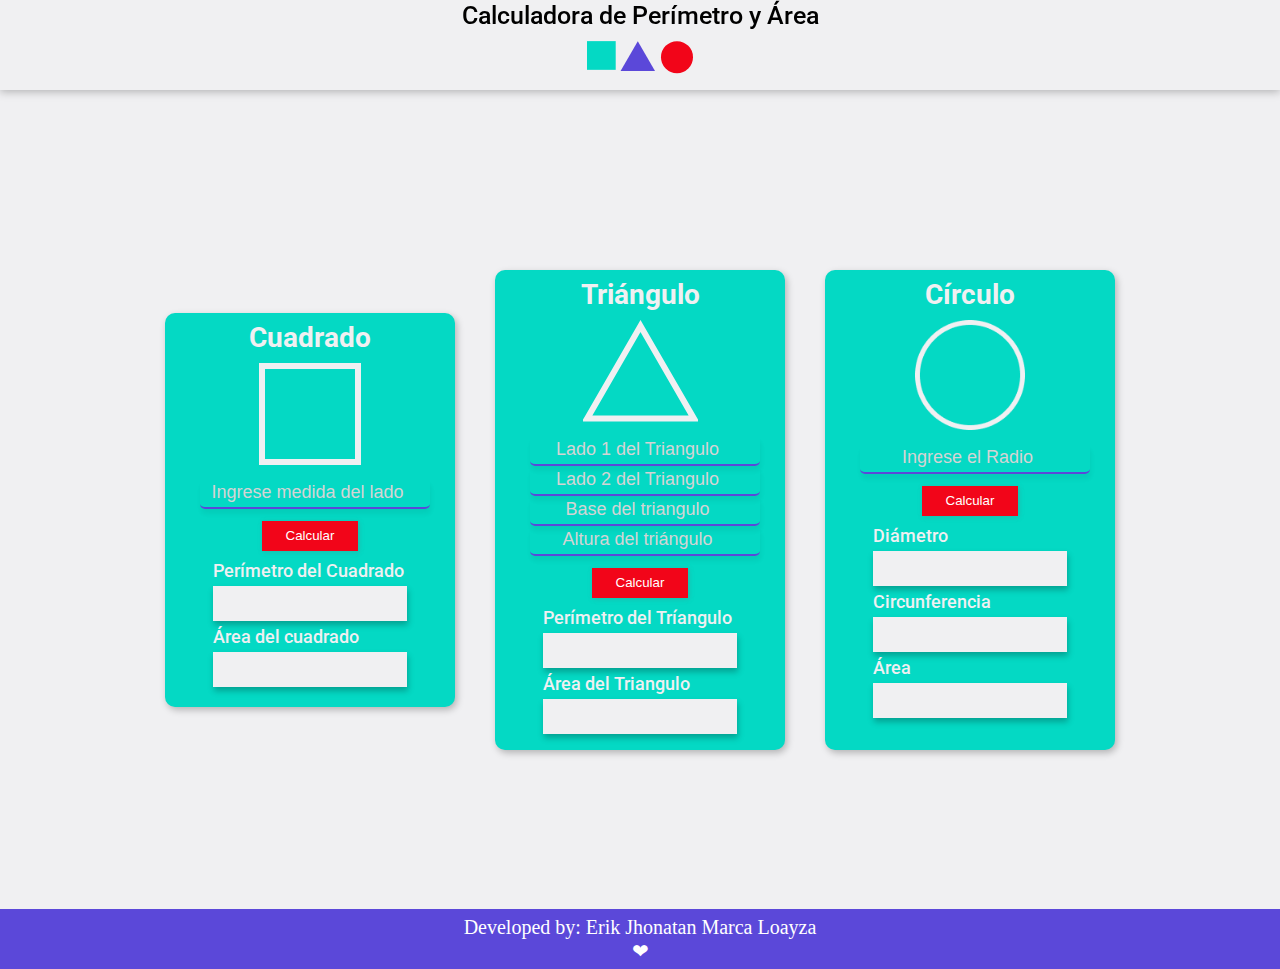
<file: index.html>
<!DOCTYPE html>
<html lang="en">
<head>
    <meta charset="UTF-8">
    <meta http-equiv="X-UA-Compatible" content="IE=edge">
    <meta name="viewport" content="width=device-width, initial-scale=1.0">
    <title>Figuras html</title>
    <link rel="stylesheet" href="./style.css">
    <link rel="preconnect" href="https://fonts.googleapis.com">
    <link rel="preconnect" href="https://fonts.gstatic.com" crossorigin>
    <link href="https://fonts.googleapis.com/css2?family=Roboto:wght@400;500;700&display=swap" rel="stylesheet">
    <link rel="stylesheet" href="./tablet.css" media="screen and (min-width: 500px)">
    <link rel="stylesheet" href="./desktop.css" media="screen and (min-width: 700px)">
    <link rel="stylesheet" href="./desktop2.css" media="screen and (min-width: 950px)">
</head>
<body>
    <header>
        <h1 class="header-tittle">
            Calculadora de Perímetro y Área
        </h1>
        <img src="./assets/icons/figures.svg" alt="">
    </header>
    <main>
        <section class="main-cuadrado">
            <div class="main--tittle"> 
                <span>Cuadrado</span>
            </div>
            <div class="main-cuadrado--icon"></div>
                <form action="">
                    <label for="InputCuadrado">
                        <input class="input" id="InputCuadrado" type="number" placeholder="Ingrese medida del lado">
                    
                        <button class="button" type="button" onclick="calcularCuadrado()">Calcular</button>
                        <div class="main--result">
                            <span>Perímetro del Cuadrado</span>
                            <p class="result" id="cuadradoPerimetro"></p>
                            <span>Área del cuadrado</span>
                            <p class="result" id="cuadradoArea"></p>
                        </div>
                    </label>
                </form>
        </section>
        <section class="main-triangulo">
            <div class="main--tittle">
                <span>Triángulo</span>
            </div>
            <div class="main-triangulo--icon" ></div>
            <form action="">
                <label for="perimetroTriangulo">
                    <input class="input" id="InputLado1" type="number" placeholder="Lado 1 del Triangulo">
                    <input class="input" id="InputLado2" type="number" placeholder="Lado 2 del Triangulo">
                    <input class="input" id="InputLado3" type="number" placeholder="Base del triangulo">
                    <input class="input" id="Altura" type="number" placeholder="Altura del triángulo">
                    <button class="button" onclick="calcularTriangulo()" type="button">Calcular</button>
                    <div class="main--result">
                        <span>Perímetro del Tríangulo</span>
                        <p class="result" id="trianguloPerimetro"></p>
                        <span>Área del  Triangulo</span>
                        <p class="result" id="trianguloArea"></p>
                    </div>
                </label>
            </form>
        </section>
        <section class="main--circulo">
            <div class="main--tittle">
                <span>Círculo</span>
            </div>
        </div>
        <div class="main-circulo--icon"></div>
        <form action="">
            <label for="perimetroTriangulo">
                <input class="input" id="Input" type="number" placeholder="Ingrese el Radio">
                <button class="button" onclick="calcularCirculo()" type="button">Calcular</button>
                <div class="main--result">
                    <span>Diámetro</span>
                    <p class="result" id="circuloDiametro"></p>
                    <span>Circunferencia</span>
                    <p class="result" id="circuloCircunferencia"></p>
                    <span>Área</span>
                    <p class="result" id="circuloArea"></p>
                </div>
            </label>
        </form>
        </section>
    </main>
    <footer>
        <span>Developed by: Erik Jhonatan Marca Loayza</span>
        <span>❤</span>
    </footer>
    <script src="./figuras.js"></script>
</body>
</html>
</file>
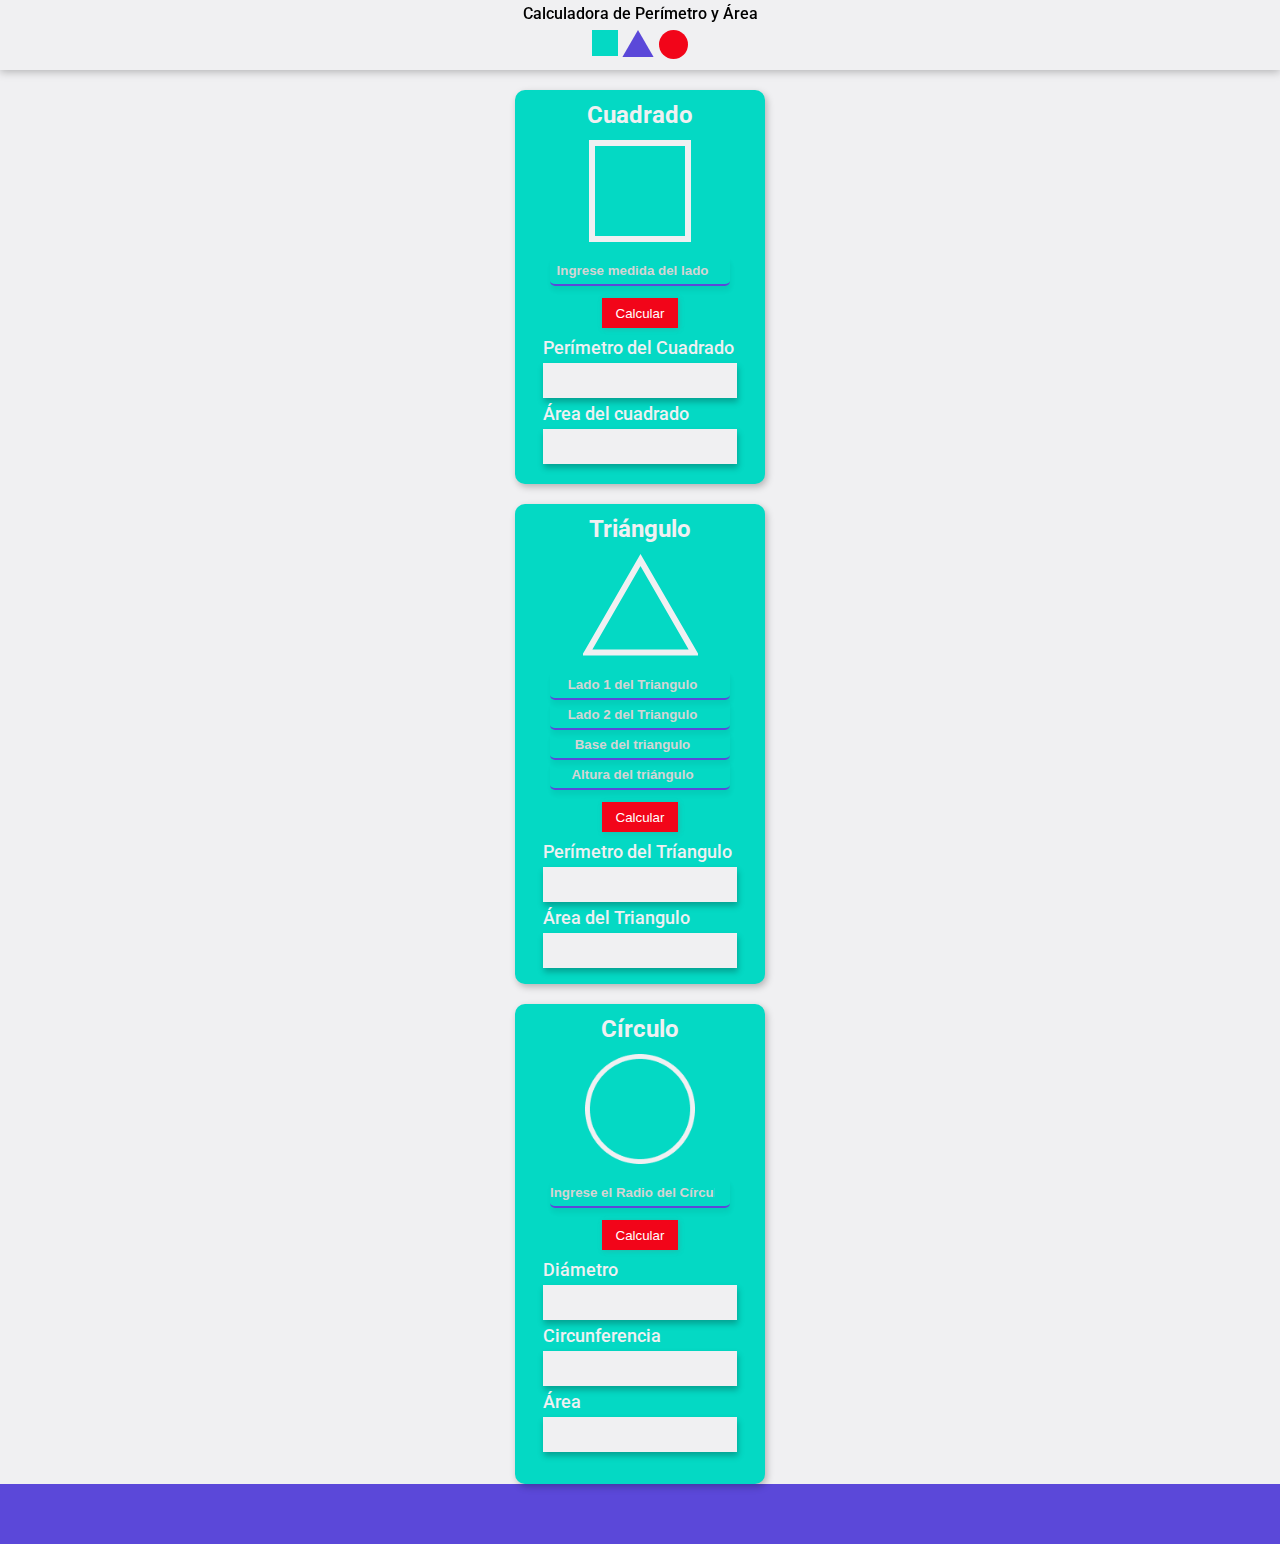
<file: figuras.html>
<!DOCTYPE html>
<html lang="en">
<head>
    <meta charset="UTF-8">
    <meta http-equiv="X-UA-Compatible" content="IE=edge">
    <meta name="viewport" content="width=device-width, initial-scale=1.0">
    <title>Figuras html</title>
    <link rel="stylesheet" href="./style.css">
    <link rel="preconnect" href="https://fonts.googleapis.com">
    <link rel="preconnect" href="https://fonts.gstatic.com" crossorigin>
    <link href="https://fonts.googleapis.com/css2?family=Roboto:wght@400;500;700&display=swap" rel="stylesheet">
</head>
<body>
    <header>
        <h1 class="header-tittle">
            Calculadora de Perímetro y Área
        </h1>
        <img src="./assets/icons/figures.svg" alt="">
    </header>
    <main>
        <section class="main-cuadrado">
            <div class="main--tittle"> 
                <span>Cuadrado</span>
            </div>
            <div class="main-cuadrado--icon"></div>
                <form action="">
                    <label for="InputCuadrado">
                        <input class="input" id="InputCuadrado" type="number" placeholder="Ingrese medida del lado">
                    
                        <button class="button" type="button" onclick="calcularCuadrado()">Calcular</button>
                        <div class="main--result">
                            <span>Perímetro del Cuadrado</span>
                            <p class="result" id="cuadradoPerimetro"></p>
                            <span>Área del cuadrado</span>
                            <p class="result" id="cuadradoArea"></p>
                        </div>
                    </label>
                </form>
        </section>
        <section class="main-triangulo">
            <div class="main--tittle">
                <span>Triángulo</span>
            </div>
            <div class="main-triangulo--icon" ></div>
            <form action="">
                <label for="perimetroTriangulo">
                    <input class="input" id="InputLado1" type="number" placeholder="Lado 1 del Triangulo">
                    <input class="input" id="InputLado2" type="number" placeholder="Lado 2 del Triangulo">
                    <input class="input" id="InputLado3" type="number" placeholder="Base del triangulo">
                    <input class="input" id="Altura" type="number" placeholder="Altura del triángulo">
                    <button class="button" onclick="calcularTriangulo()" type="button">Calcular</button>
                    <div class="main--result">
                        <span>Perímetro del Tríangulo</span>
                        <p class="result" id="trianguloPerimetro"></p>
                        <span>Área del  Triangulo</span>
                        <p class="result" id="trianguloArea"></p>
                    </div>
                </label>
            </form>
        </section>
        <section class="main--circulo">
            <div class="main--tittle">
                <span>Círculo</span>
            </div>
        </div>
        <div class="main-circulo--icon"></div>
        <form action="">
            <label for="perimetroTriangulo">
                <input class="input" id="Input" type="number" placeholder="Ingrese el Radio del Círculo">
                <button class="button" onclick="calcularCirculo()" type="button">Calcular</button>
                <div class="main--result">
                    <span>Diámetro</span>
                    <p class="result" id="circuloDiametro"></p>
                    <span>Circunferencia</span>
                    <p class="result" id="circuloCircunferencia"></p>
                    <span>Área</span>
                    <p class="result" id="circuloArea"></p>
                </div>
            </label>
        </form>
        </section>
    </main>
    <footer>

    </footer>
    <script src="./figuras.js"></script>
</body>
</html>
</file>
<file: style.css>
* {
    padding: 0;
    margin: 0;
    box-sizing: border-box;
}
html {
    font-size: 62.5%;
}
header {
    display: flex;
    flex-direction: column;
    align-items: center;
    width: 100%;
    height: 70px;
    background: #F0F0F2;
    justify-content: space-around;
    filter: drop-shadow(0px 2px 4px rgba(0, 0, 0, 0.25));
}
header .header-tittle {
    font-family: Roboto;
    font-style: normal;
    font-weight: 500;
    font-size: 1.6rem;
    line-height: 1.9rem;
}
header img{
    width: 96px;
    height: 36px;
}
main {
    background-color: #F0F0F2;
    display: flex;
    align-items: center;
    flex-direction: column;
    width: 100%;
    height: auto;
}
main .main-cuadrado {
    display: flex;
    flex-direction: column;
    align-items: center;
    margin-top: 20px;
    width: 250px;
    height: 394px;
    background: #04D9C4;
    box-shadow: 2px 3px 7px rgba(0, 0, 0, 0.25);
    border-radius: 10px;
}
.main--tittle{
    font-family: Roboto;
    font-style: normal;
    font-weight: bold;
    font-size: 2.4rem;
    line-height: 2.8rem;
    color: #F0F0F2;
    width: 250px;
    height: 50px;
    display: flex;
    justify-content: center;
    align-items: center;
}
.main-cuadrado .main-cuadrado--icon{
    width: 102px;
    height: 102px;
    background-image: url('./assets/icons/cuadrado.svg');
    background-position: center;
    background-size: cover;
    background-repeat: no-repeat;
}
.input {
    font-weight: 700;
    margin: auto;
    width: 180px;
    height: 30px;
    box-shadow: 1px 5px 5px rgba(0, 0, 0, 0.055);
    background: none;
    color: #F0F0F2;
    border: none;
    outline: none;
    text-align: center;
    position: relative;
    left: 35px;
    top: 14px;
    border-radius: 5px;
    border-bottom: 2px solid #5B48D9;
}
.input::placeholder{
    color: rgb(212, 212, 212);
    text-align: center;
}
.button {
    position: relative;
    left: 87px;
    top: 26px;
    width: 76px;
    height: 30px;
    background: #F20519;
    cursor: pointer;
    color: white;
    border: none;
    box-shadow: 1px 1px 5px rgba(105, 105, 105, 0.253);
}
.button:active {
    background: #79040d;
}
.main--result{
    width: 194px;
    height: auto;
    text-align: left;
    position: relative;
    top: 30px;
    margin: 0 auto 0;
}
.main--result span {
    display: block;
    margin-top: 5px;
    font-family: Roboto;
    font-style: normal;
    font-weight: 500;
    font-size: 1.8rem;
    color: #F0F0F2;
    margin-bottom: 5px;
}
.main--result .result{
    display: flex;
    align-items: center;
    justify-content: center;
    width: 194px;
    height: 35px;
    background: #F0F0F2;
    box-shadow: 1px 4px 6px rgba(0, 0, 0, 0.25);
    font-family: Roboto;
    font-size: 1.4rem;
}
.main-triangulo{
    display: flex;
    flex-direction: column;
    align-items: center;
    margin-top: 20px;
    width: 250px;
    height: 480px;
    background: #04D9C4;
    box-shadow: 2px 3px 7px rgba(0, 0, 0, 0.25);
    border-radius: 10px;
}
.main-triangulo--icon {
    width: 115px;
    height: 102px;
    background-image: url('./assets/icons/triangulo.svg');
    background-position: center;
    background-size: cover;
    background-repeat: no-repeat;
}
.main--circulo{
    display: flex;
    flex-direction: column;
    align-items: center;
    margin-top: 20px;
    width: 250px;
    height: 480px;
    background: #04D9C4;
    box-shadow: 2px 3px 7px rgba(0, 0, 0, 0.25);
    border-radius: 10px;
}
.main-circulo--icon{
    width: 110px;
    height: 110px;
    background-image: url('./assets/icons/circle.png');
    background-position: center;
    background-size: cover;
    background-repeat: no-repeat;
}
footer {
    flex-direction: column;
    color: white;
    font-size: 1.4rem;
    width: 100%;
    height: 60px;
    display: flex;
    align-items: center;
    justify-content: center;
    background: #5B48D9;
}
</file>
<file: tablet.css>
*{
    padding: 0;
    margin: 0;
    box-sizing: border-box;
}
header {
    width: 100%;
    height: 90px;
}
header .header-tittle {
    font-family: Roboto;
    font-style: normal;
    font-weight: 500;
    font-size: 2.5rem;
    line-height: 1.9rem;
}
header img{
    width: 106px;
    height: 46px;
}
main .main-cuadrado {
    width: 290px;
    height: 394px;
}
.main--tittle{
    font-size: 2.8rem;
}
.input {
    font-size: 1.8rem;
    font-weight: 500;
    margin: auto;
    width: 230px;
    height: 30px;
}
.button {
    position: relative;
    left: 97px;
    top: 26px;
    width: 96px;
    height: 30px;
}
.main--result .result{
    font-size: 1.6rem;
}
.main-triangulo{
    width: 290px;
    height: 480px;
}
.main--circulo{
    width: 290px;
    height: 480px;
}
footer {
   font-size: 2.0rem;
}
</file>
<file: desktop.css>
main {
    background-color: #F0F0F2;
    display: flex;
    justify-content: center;
    width: 100%;
    height: auto;
    flex-direction: row;
    flex-wrap: wrap;
}
main .main-cuadrado {
    margin-right: 40px;
    width: 290px;
    height: 394px;
}
.main-triangulo{
    margin-right: 40px;
    width: 290px;
    height: 480px;
}
</file>
<file: desktop2.css>
main {
    width: 100%;
    height: 91vh;
}
</file>
